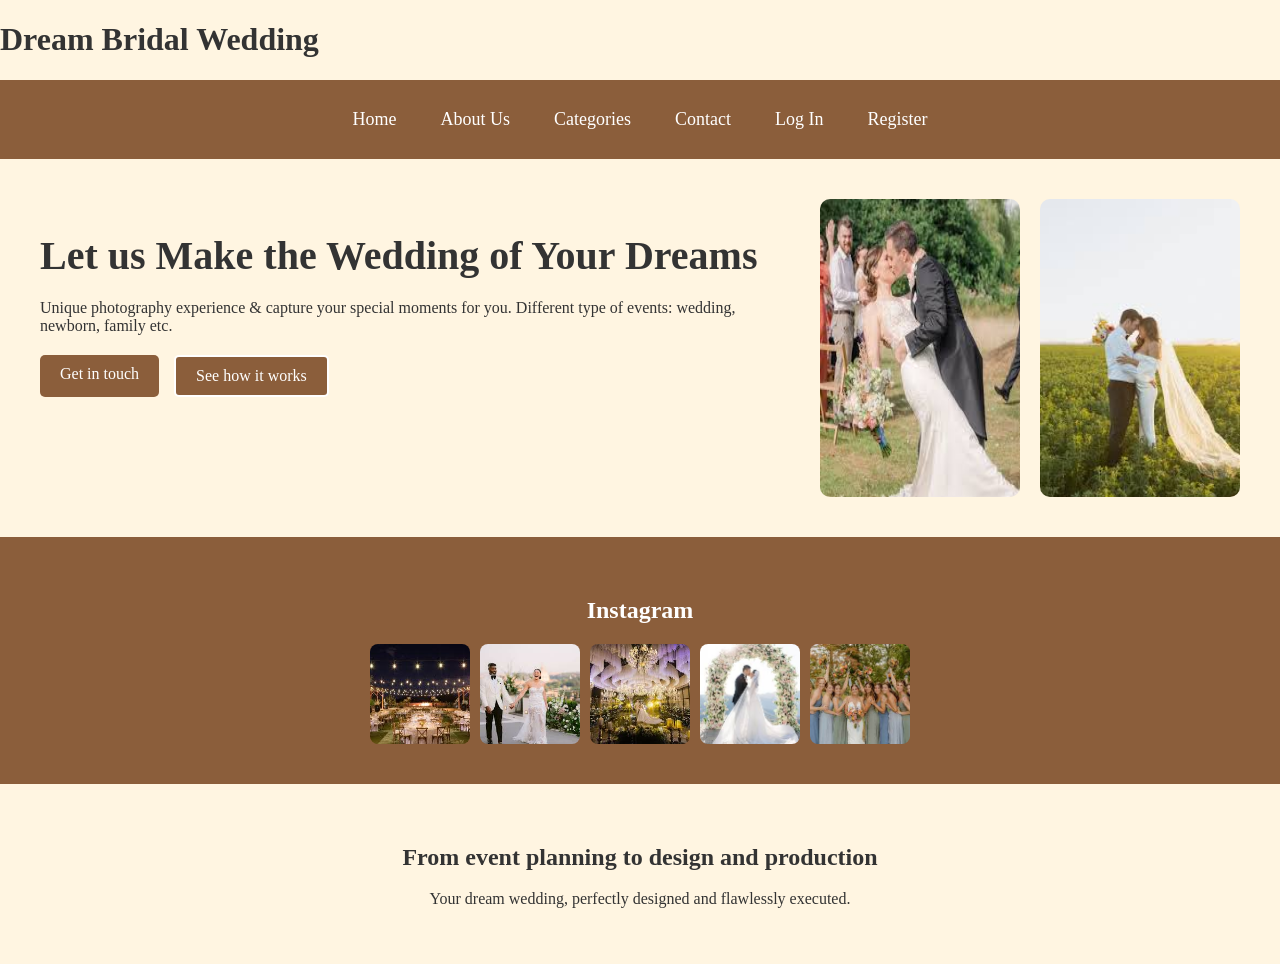
<file: index.html>
<!DOCTYPE html>
<html lang="en">
<head>
  <meta charset="UTF-8">
  <meta name="viewport" content="width=device-width, initial-scale=1.0">
  <title>Dream Bridal Weddings</title>
  <link rel="stylesheet" href="index.css">
</head>
<body>

    <header>
        <h1>Dream Bridal Wedding</h1>
         <!-- Navigation Menu -->
        <div class="navbar">
            
            <a href="index.html">Home</a>
            <a href="mywebAboutUsPage.html">About Us</a>
            <a href="mywebCategoriesPage.html">Categories</a>
            <a href="mywebContactUs.html">Contact</a>
            <a href="LD1FINALS_2D_DAMIAR.html">Log In</a>
            <a href="register.html">Register</a>
            
        </div>
  

  <section class="hero">
    <div class="hero-text">
      <h1>Let us Make the Wedding of Your Dreams</h1>
      <p>Unique photography experience & capture your special moments for you. Different type of events: wedding, newborn, family etc.</p>
      <div class="buttons">
        <a href="mywebContactUs.html" class="btn">Get in touch</a>
<a href="services.html" class="btn btn-secondary">See how it works</a>
      </div>
    </div>
    <div class="hero-images">
      <img src="weddingimage.jpg" alt="Couple 1">
      <img src="weddingimage2.jpg" alt="Bouquet">
    </div>
  </section>

  <section class="instagram">
    <h2>Instagram</h2>
    <div class="instagram-gallery">
      <img src="reception.jpg" alt="Insta 1">
      <img src="reception2.jpg" alt="Insta 2">
      <img src="reception3.jpg"alt="Insta 3">
      <img src="reception5.jpg" alt="Insta 4">
      <img src="reception4.jpg" alt="Insta 5">

    </div>
  </section>

  <section class="planning">
    <h2>From event planning to design and production</h2>
    <p>Your dream wedding, perfectly designed and flawlessly executed.</p>
  </section>
</body>
</html>
</file>
<file: index.css>
/* General Styles */
body {
  margin: 0;
  font-family: 'Georgia', serif;
  background-color: #FFF5E1;
  color: #333;
}

.header {
  display: flex;
  justify-content: space-between;
  padding: 20px 40px;
  background-color: #8B5E3B;
}

.logo {
  font-weight: bold;
  font-size: 1.5em;
}

nav ul {
  list-style: none;
  display: flex;
  gap: 20px;
}

nav a {
  text-decoration: none;
  color: #333;
}

.hero {
  display: flex;
  padding: 40px;
  gap: 40px;
}

.hero-text {
  flex: 1;
}

.hero-text h1 {
  font-size: 2.5em;
  margin-bottom: 20px;
}

.hero-text p {
  margin-bottom: 20px;
}

.buttons {
  display: flex;
  gap: 15px;
}

.btn {
  padding: 10px 20px;
  background-color: #8B5E3B;
  color: white;
  text-decoration: none;
  border-radius: 5px;
}

.btn-secondary {
  background-color: #8B5E3B;
  border: 2px solid white;
  color: white;
}

.hero-images {
  display: flex;
  gap: 20px;
}

.hero-images img {
  width: 200px;
  height: auto;
  border-radius: 10px;
}

.instagram {
  background-color:  #8B5E3B;  
  color: white;
  padding: 40px;
  text-align: center;
}

.instagram-gallery {
  display: flex;
  justify-content: center;
  gap: 10px;
  margin-top: 20px;
}

.instagram-gallery img {
  width: 100px;
  height: 100px;
  object-fit: cover;
  border-radius: 8px;
}

.planning {
  padding: 40px;
  text-align: center;
}
/* Navigation Bar */
        .navbar {
            background-color: #8B5E3B; /* Brown color */
            overflow: hidden;
            padding: 15px;
            text-align: center;
        }

        .navbar a {
            color: white;
            text-decoration: none;
            padding: 14px 20px;
            display: inline-block;
            font-size: 18px;
        }

        .navbar a:hover, .navbar a.active {
            background-color: #654321; /* Darker Brown */
</file>
